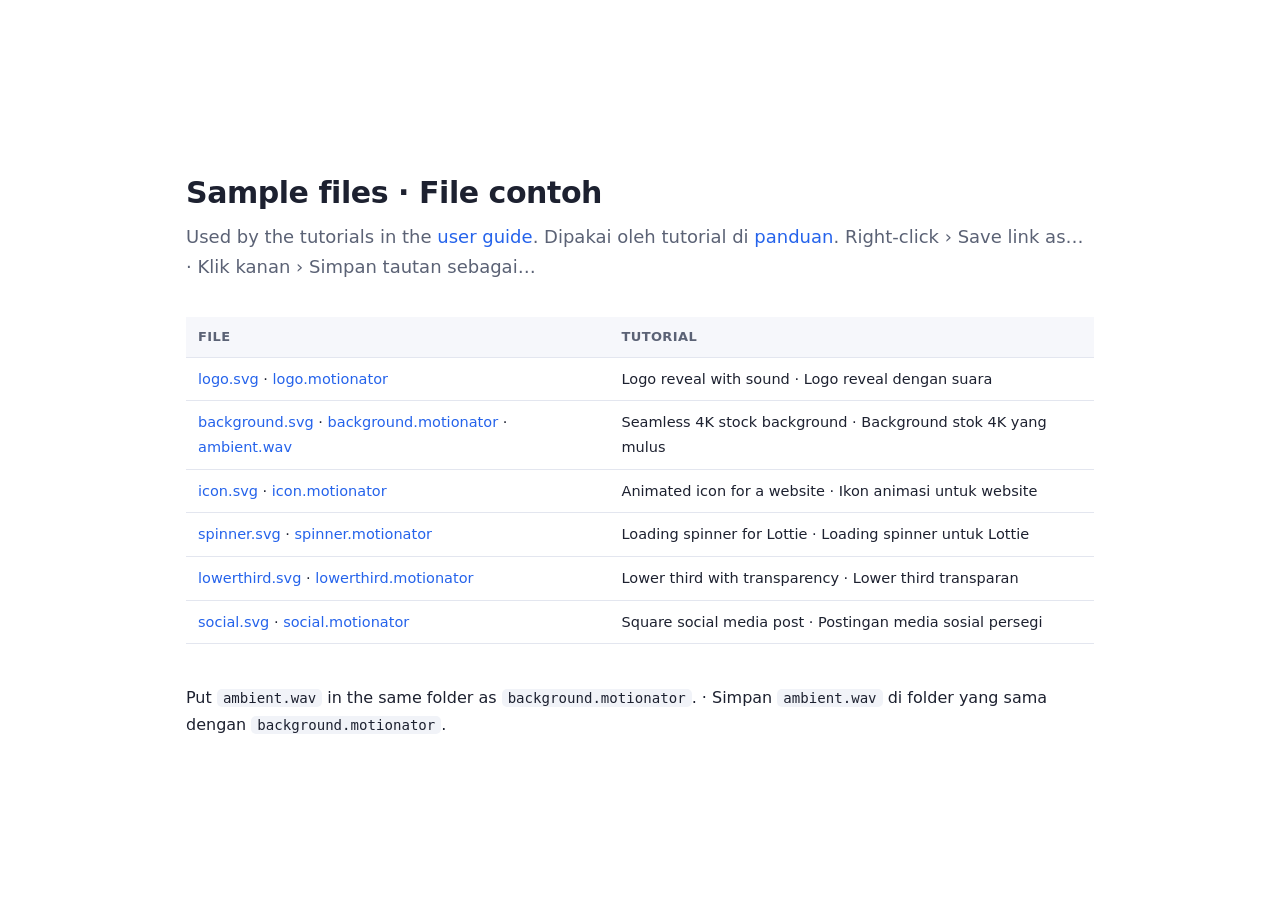
<file: samples/index.html>
<!doctype html>
<html lang="en">
<head>
<meta charset="utf-8">
<meta name="viewport" content="width=device-width, initial-scale=1">
<title>Motionator sample files</title>
<link rel="icon" href="../img/logo.png">
<link rel="stylesheet" href="../assets/style.css">
</head>
<body>
<main style="margin:0"><div class="content" style="padding:40px 16px">
<h2>Sample files · File contoh</h2>
<p class="lead">Used by the tutorials in the <a href="../">user guide</a>. Dipakai oleh tutorial di <a href="../">panduan</a>. Right-click › Save link as… · Klik kanan › Simpan tautan sebagai…</p>
<div class="table-wrap"><table><thead><tr><th>File</th><th>Tutorial</th></tr></thead><tbody>
<tr><td><a href="logo.svg" download>logo.svg</a> · <a href="logo.motionator" download>logo.motionator</a></td><td>Logo reveal with sound · Logo reveal dengan suara</td></tr>
<tr><td><a href="background.svg" download>background.svg</a> · <a href="background.motionator" download>background.motionator</a> · <a href="ambient.wav" download>ambient.wav</a></td><td>Seamless 4K stock background · Background stok 4K yang mulus</td></tr>
<tr><td><a href="icon.svg" download>icon.svg</a> · <a href="icon.motionator" download>icon.motionator</a></td><td>Animated icon for a website · Ikon animasi untuk website</td></tr>
<tr><td><a href="spinner.svg" download>spinner.svg</a> · <a href="spinner.motionator" download>spinner.motionator</a></td><td>Loading spinner for Lottie · Loading spinner untuk Lottie</td></tr>
<tr><td><a href="lowerthird.svg" download>lowerthird.svg</a> · <a href="lowerthird.motionator" download>lowerthird.motionator</a></td><td>Lower third with transparency · Lower third transparan</td></tr>
<tr><td><a href="social.svg" download>social.svg</a> · <a href="social.motionator" download>social.motionator</a></td><td>Square social media post · Postingan media sosial persegi</td></tr>
</tbody></table></div>
<p>Put <code>ambient.wav</code> in the same folder as <code>background.motionator</code>. · Simpan <code>ambient.wav</code> di folder yang sama dengan <code>background.motionator</code>.</p>
</div></main>
</body></html>
</file>
<file: assets/style.css>
/* Motionator user guide — layout, typography, light/dark themes, print. */
:root {
  --bg: #ffffff;
  --bg-soft: #f6f7fb;
  --bg-code: #f1f3f8;
  --text: #1d2130;
  --text-dim: #5b6275;
  --border: #e3e6ef;
  --accent: #e2381d;
  --accent-2: #662d91;
  --link: #2563eb;
  --tip: #0f9d58;
  --note: #2563eb;
  --warn: #d97706;
  --shadow: 0 10px 30px rgba(15, 23, 42, 0.12);
  --radius: 10px;
  --side: 290px;
  --top: 60px;
  --brand: linear-gradient(120deg, #f15a24 0%, #ff0000 45%, #662d91 100%);
  color-scheme: light;
}
:root[data-theme="dark"] {
  --bg: #121318;
  --bg-soft: #191b22;
  --bg-code: #1f222b;
  --text: #e7e9f0;
  --text-dim: #9aa1b4;
  --border: #2a2e3a;
  --link: #7aa7ff;
  --shadow: 0 10px 30px rgba(0, 0, 0, 0.45);
  color-scheme: dark;
}
@media (prefers-color-scheme: dark) {
  :root:not([data-theme="light"]) {
    --bg: #121318;
    --bg-soft: #191b22;
    --bg-code: #1f222b;
    --text: #e7e9f0;
    --text-dim: #9aa1b4;
    --border: #2a2e3a;
    --link: #7aa7ff;
    --shadow: 0 10px 30px rgba(0, 0, 0, 0.45);
    color-scheme: dark;
  }
}

* { box-sizing: border-box; }
html { scroll-behavior: smooth; scroll-padding-top: calc(var(--top) + 16px); }
body {
  margin: 0;
  background: var(--bg);
  color: var(--text);
  font: 16px/1.7 "Inter", "Segoe UI", system-ui, -apple-system, sans-serif;
  -webkit-font-smoothing: antialiased;
}
a { color: var(--link); text-decoration: none; }
a:hover { text-decoration: underline; }
code, kbd, pre { font-family: "JetBrains Mono", "Cascadia Code", Consolas, monospace; }
code { background: var(--bg-code); padding: 1px 6px; border-radius: 5px; font-size: 0.88em; }
kbd {
  display: inline-block;
  min-width: 1.6em;
  padding: 1px 7px;
  border: 1px solid var(--border);
  border-bottom-width: 2px;
  border-radius: 6px;
  background: var(--bg-soft);
  font-size: 0.82em;
  line-height: 1.6;
  text-align: center;
  white-space: nowrap;
}
pre {
  background: var(--bg-code);
  border: 1px solid var(--border);
  border-radius: var(--radius);
  padding: 14px 16px;
  overflow: auto;
  font-size: 0.85em;
  line-height: 1.55;
}

/* Language: every block exists in both languages; the inactive one is hidden. */
html[data-lang="en"] [lang="id"]:not(html),
html[data-lang="id"] [lang="en"]:not(html) { display: none !important; }

/* ---------- top bar ---------- */
.topbar {
  position: fixed;
  inset: 0 0 auto 0;
  height: var(--top);
  z-index: 50;
  display: flex;
  align-items: center;
  gap: 16px;
  padding: 0 20px;
  background: color-mix(in srgb, var(--bg) 88%, transparent);
  backdrop-filter: blur(10px);
  border-bottom: 1px solid var(--border);
}
.brand { display: flex; align-items: center; gap: 10px; font-weight: 700; color: var(--text); font-size: 18px; white-space: nowrap; }
.brand:hover { text-decoration: none; }
.brand img { width: 30px; height: 30px; border-radius: 7px; }
.brand small { font-weight: 500; color: var(--text-dim); font-size: 13px; }
.search { position: relative; flex: 1; max-width: 520px; margin-left: auto; }
.search input {
  width: 100%;
  height: 38px;
  padding: 0 70px 0 38px;
  border: 1px solid var(--border);
  border-radius: 10px;
  background: var(--bg-soft);
  color: var(--text);
  font: inherit;
  font-size: 14px;
}
.search input:focus { outline: 2px solid var(--link); outline-offset: -1px; }
.search svg { position: absolute; left: 12px; top: 11px; width: 16px; height: 16px; color: var(--text-dim); }
.search .hint { position: absolute; right: 10px; top: 8px; }
.results {
  position: absolute;
  top: 44px;
  left: 0;
  right: 0;
  max-height: 70vh;
  overflow: auto;
  background: var(--bg);
  border: 1px solid var(--border);
  border-radius: 12px;
  box-shadow: var(--shadow);
  display: none;
}
.results.open { display: block; }
.results a { display: block; padding: 10px 14px; color: var(--text); border-bottom: 1px solid var(--border); }
.results a:last-child { border-bottom: 0; }
.results a:hover, .results a.active { background: var(--bg-soft); text-decoration: none; }
.results .r-title { font-weight: 600; font-size: 14px; }
.results .r-path { color: var(--text-dim); font-size: 12px; }
.results .r-snip { color: var(--text-dim); font-size: 13px; line-height: 1.5; margin-top: 2px; }
.results mark { background: #ffe58a; color: #1d2130; border-radius: 3px; padding: 0 2px; }
.results .empty { padding: 14px; color: var(--text-dim); font-size: 14px; }
.tools { display: flex; gap: 8px; align-items: center; }
.seg { display: inline-flex; border: 1px solid var(--border); border-radius: 9px; overflow: hidden; }
.seg button { border: 0; background: transparent; color: var(--text-dim); padding: 6px 12px; font: inherit; font-size: 13px; font-weight: 600; cursor: pointer; }
.seg button.on { background: var(--text); color: var(--bg); }
.icon-btn { border: 1px solid var(--border); background: transparent; color: var(--text); width: 36px; height: 34px; border-radius: 9px; cursor: pointer; display: grid; place-items: center; }
.icon-btn svg { width: 17px; height: 17px; }
.menu-btn { display: none; }

/* ---------- layout ---------- */
.sidebar {
  position: fixed;
  top: var(--top);
  bottom: 0;
  left: 0;
  width: var(--side);
  overflow: auto;
  padding: 22px 14px 40px 20px;
  border-right: 1px solid var(--border);
  background: var(--bg);
}
.sidebar .group { margin: 18px 0 6px; font-size: 11px; font-weight: 700; letter-spacing: 0.08em; text-transform: uppercase; color: var(--text-dim); }
.sidebar a { display: block; padding: 5px 10px; margin: 1px 0; border-radius: 7px; color: var(--text); font-size: 14px; line-height: 1.45; }
.sidebar a:hover { background: var(--bg-soft); text-decoration: none; }
.sidebar a.active { background: color-mix(in srgb, var(--accent) 12%, transparent); color: var(--accent); font-weight: 600; }
.sidebar .downloads { margin-top: 26px; padding: 14px; border: 1px solid var(--border); border-radius: 12px; background: var(--bg-soft); font-size: 13px; }
.sidebar .downloads a { padding: 4px 0; font-size: 13px; }
main { margin-left: var(--side); padding: calc(var(--top) + 30px) 48px 80px; }
.content { max-width: 940px; margin: 0 auto; }
.toc-right { display: none; }

/* ---------- hero ---------- */
.hero {
  position: relative;
  overflow: hidden;
  border-radius: 18px;
  padding: 46px 44px;
  color: #fff;
  background: var(--brand);
  box-shadow: var(--shadow);
}
.hero h1 { margin: 0 0 10px; font-size: 40px; line-height: 1.15; letter-spacing: -0.02em; }
.hero p { margin: 0; max-width: 640px; font-size: 18px; opacity: 0.95; }
.hero .badges { display: flex; flex-wrap: wrap; gap: 8px; margin-top: 22px; }
.hero .badges span { background: rgba(255, 255, 255, 0.18); padding: 4px 12px; border-radius: 99px; font-size: 13px; font-weight: 600; }
.hero img.logo { position: absolute; right: 36px; top: 34px; width: 120px; height: 120px; border-radius: 26px; box-shadow: 0 12px 30px rgba(0, 0, 0, 0.3); }

/* ---------- sections ---------- */
section.doc { padding-top: 26px; }
h2 { font-size: 30px; line-height: 1.25; margin: 44px 0 10px; letter-spacing: -0.015em; }
h2 .num { color: var(--accent); margin-right: 10px; }
h3 { font-size: 21px; margin: 32px 0 6px; }
h4 { font-size: 17px; margin: 22px 0 4px; }
.lead { font-size: 18px; color: var(--text-dim); margin-top: 0; }
h2 a.anchor, h3 a.anchor { opacity: 0; margin-left: 8px; font-size: 0.7em; }
h2:hover a.anchor, h3:hover a.anchor { opacity: 1; }
hr.sep { border: 0; border-top: 1px solid var(--border); margin: 48px 0 0; }

figure { margin: 22px 0 28px; }
figure .shot {
  position: relative;
  display: inline-block;
  max-width: 100%;
  border-radius: 12px;
  overflow: hidden;
  border: 1px solid var(--border);
  box-shadow: var(--shadow);
  background: #1e1e1e;
  line-height: 0;
}
figure img { max-width: 100%; height: auto; display: block; cursor: zoom-in; }
figure.small .shot { max-width: 460px; }
figure.medium .shot { max-width: 720px; }
figcaption { margin-top: 10px; color: var(--text-dim); font-size: 14px; line-height: 1.5; }
figcaption b { color: var(--text); }
.pin {
  position: absolute;
  width: 26px;
  height: 26px;
  margin: -13px 0 0 -13px;
  border-radius: 50%;
  background: var(--accent);
  color: #fff;
  font: 700 13px/26px "Segoe UI", system-ui, sans-serif;
  text-align: center;
  box-shadow: 0 0 0 3px #fff, 0 4px 10px rgba(0, 0, 0, 0.4);
}
.legend { display: grid; grid-template-columns: repeat(auto-fill, minmax(260px, 1fr)); gap: 8px 22px; margin: 6px 0 24px; padding: 0; list-style: none; }
.legend li { display: flex; gap: 10px; align-items: baseline; font-size: 15px; }
.legend li b.n { flex: none; width: 24px; height: 24px; border-radius: 50%; background: var(--accent); color: #fff; font-size: 12px; display: grid; place-items: center; }

.strip { display: grid; grid-template-columns: repeat(4, 1fr); gap: 10px; margin: 18px 0 8px; }
.strip div { border-radius: 10px; overflow: hidden; border: 1px solid var(--border); position: relative; line-height: 0; }
.strip img { width: 100%; height: auto; }
.strip span { position: absolute; left: 8px; bottom: 8px; background: rgba(0, 0, 0, 0.65); color: #fff; font: 600 12px/1.6 "Segoe UI", sans-serif; padding: 0 8px; border-radius: 6px; }

.callout { border-left: 4px solid var(--note); background: color-mix(in srgb, var(--note) 8%, var(--bg)); padding: 12px 16px 12px 18px; border-radius: 0 10px 10px 0; margin: 18px 0; }
.callout.tip { border-color: var(--tip); background: color-mix(in srgb, var(--tip) 8%, var(--bg)); }
.callout.warn { border-color: var(--warn); background: color-mix(in srgb, var(--warn) 9%, var(--bg)); }
.callout .t { font-weight: 700; display: block; margin-bottom: 2px; font-size: 14px; text-transform: uppercase; letter-spacing: 0.04em; }
.callout.tip .t { color: var(--tip); }
.callout.note .t { color: var(--note); }
.callout.warn .t { color: var(--warn); }
.callout p { margin: 4px 0; }

ol.steps { counter-reset: step; list-style: none; padding: 0; margin: 18px 0; }
ol.steps > li { counter-increment: step; position: relative; padding: 0 0 18px 50px; }
ol.steps > li::before {
  content: counter(step);
  position: absolute;
  left: 0;
  top: 0;
  width: 32px;
  height: 32px;
  border-radius: 50%;
  background: var(--text);
  color: var(--bg);
  font-weight: 700;
  font-size: 14px;
  display: grid;
  place-items: center;
}
ol.steps > li::after { content: ""; position: absolute; left: 15px; top: 36px; bottom: 4px; width: 2px; background: var(--border); }
ol.steps > li:last-child::after { display: none; }

table { width: 100%; border-collapse: collapse; margin: 16px 0 24px; font-size: 14.5px; }
th, td { text-align: left; padding: 9px 12px; border-bottom: 1px solid var(--border); vertical-align: top; }
th { background: var(--bg-soft); font-weight: 650; font-size: 13px; text-transform: uppercase; letter-spacing: 0.03em; color: var(--text-dim); }
tr:hover td { background: color-mix(in srgb, var(--bg-soft) 70%, transparent); }
.table-wrap { overflow-x: auto; }
.tag { display: inline-block; padding: 0 8px; border-radius: 99px; font-size: 12px; font-weight: 650; line-height: 1.7; }
.tag.enter { background: #dcfce7; color: #166534; }
.tag.exit { background: #fee2e2; color: #991b1b; }
.tag.loop { background: #dbeafe; color: #1e40af; }
.tag.emphasis { background: #fef3c7; color: #92400e; }
.tag.yes { background: #dcfce7; color: #166534; }
.tag.no { background: #fee2e2; color: #991b1b; }
.tag.part { background: #fef3c7; color: #92400e; }

.cards { display: grid; grid-template-columns: repeat(auto-fill, minmax(250px, 1fr)); gap: 14px; margin: 20px 0; }
.card { border: 1px solid var(--border); border-radius: 14px; padding: 18px; background: var(--bg-soft); }
.card h4 { margin: 0 0 6px; }
.card p { margin: 0; font-size: 14.5px; color: var(--text-dim); }
.card .ico { font-size: 24px; display: block; margin-bottom: 4px; }

.diagram { margin: 20px 0 26px; padding: 18px; border: 1px solid var(--border); border-radius: 14px; background: var(--bg-soft); overflow-x: auto; }
.diagram svg { display: block; margin: 0 auto; max-width: 100%; height: auto; }
.diagram svg text { fill: var(--text); font-family: "Segoe UI", system-ui, sans-serif; }
.diagram svg .dim { fill: var(--text-dim); }
.diagram svg .stroke { stroke: var(--text); }

.footer { margin-top: 70px; padding-top: 22px; border-top: 1px solid var(--border); color: var(--text-dim); font-size: 13px; }

/* lightbox */
.lightbox { position: fixed; inset: 0; z-index: 100; background: rgba(5, 6, 10, 0.88); display: none; align-items: center; justify-content: center; padding: 30px; cursor: zoom-out; }
.lightbox.open { display: flex; }
.lightbox img { max-width: 100%; max-height: 100%; border-radius: 10px; box-shadow: 0 20px 60px rgba(0, 0, 0, 0.6); }

/* ---------- responsive ---------- */
@media (max-width: 980px) {
  .menu-btn { display: grid; }
  .sidebar { transform: translateX(-100%); transition: transform 0.2s; z-index: 40; box-shadow: var(--shadow); }
  body.nav-open .sidebar { transform: none; }
  main { margin-left: 0; padding: calc(var(--top) + 20px) 18px 60px; }
  .brand small { display: none; }
  .hero { padding: 30px 24px; }
  .hero h1 { font-size: 30px; }
  .hero img.logo { display: none; }
  .strip { grid-template-columns: repeat(2, 1fr); }
  .search .hint { display: none; }
}
@media (max-width: 560px) {
  .topbar { gap: 8px; padding: 0 10px; }
  .brand span { display: none; }
  h2 { font-size: 25px; }
}

/* ---------- print (PDF) ---------- */
@page { size: A4; margin: 16mm 15mm 18mm; }
@media print {
  :root { --bg: #fff; --bg-soft: #f6f7fb; --bg-code: #f1f3f8; --text: #1d2130; --text-dim: #5b6275; --border: #e3e6ef; --shadow: none; }
  body { font-size: 11pt; line-height: 1.55; }
  .topbar, .sidebar, .lightbox, h2 a.anchor, h3 a.anchor { display: none !important; }
  main { margin: 0; padding: 0; }
  .content { max-width: none; }
  section.doc { break-before: page; padding-top: 0; }
  section.doc.first { break-before: auto; }
  h2 { margin-top: 0; }
  figure, .diagram, tr, pre, .callout, .strip, .card { break-inside: avoid; }
  h3, h4 { break-after: avoid; }
  figure .shot { box-shadow: none; display: block; width: fit-content; max-width: 100%; margin: 0 auto; }
  figure img { max-height: 115mm; width: auto; }
  figure figcaption { text-align: center; }
  a { color: inherit; }
  .print-only { display: block !important; }
  pre { white-space: pre-wrap; }
}
.print-only { display: none; }
.cover { height: 250mm; display: flex; flex-direction: column; justify-content: center; text-align: left; }
.cover .band { height: 10px; border-radius: 6px; background: var(--brand); margin: 26px 0; width: 70%; }
.cover h1 { font-size: 44pt; margin: 20px 0 6px; line-height: 1.05; }
.cover p { font-size: 15pt; color: var(--text-dim); margin: 0; }
.cover img { width: 110px; border-radius: 24px; }
.cover .meta { margin-top: 60px; font-size: 11pt; color: var(--text-dim); }
.print-toc { break-before: page; break-after: page; }
.print-toc h2 { margin-top: 0; }
.print-toc ol { columns: 2; column-gap: 30px; padding-left: 34px; font-size: 11.5pt; line-height: 1.9; }

/* preset reference */
.preset { border: 1px solid var(--border); border-radius: 14px; padding: 16px 18px 6px; margin: 18px 0 22px; background: var(--bg); }
.preset h3 { margin: 0 0 4px; font-size: 19px; display: flex; align-items: center; gap: 10px; flex-wrap: wrap; }
.preset .meta { color: var(--text-dim); font-size: 13.5px; margin: 0 0 10px; }
.preset .frames { line-height: 0; border-radius: 10px; overflow: hidden; border: 1px solid var(--border); }
.preset .frames img { width: 100%; height: auto; display: block; }
.preset .times { display: grid; grid-template-columns: repeat(5, 1fr); font: 600 11.5px/1.8 "JetBrains Mono", monospace; color: var(--text-dim); text-align: center; margin: 2px 0 8px; }
.preset table { font-size: 13.5px; }
.preset p { margin: 8px 0 10px; }
.ease-grid { display: grid; grid-template-columns: repeat(auto-fill, minmax(150px, 1fr)); gap: 12px; margin: 18px 0; }
.ease-grid div { border: 1px solid var(--border); border-radius: 12px; padding: 10px 10px 6px; text-align: center; font-size: 12.5px; background: var(--bg-soft); }
.ease-grid svg { width: 100%; height: auto; }
.ease-grid code { font-size: 11px; display: block; color: var(--text-dim); background: none; padding: 0; }
.glossary dt { font-weight: 700; margin-top: 14px; }
.glossary dd { margin: 2px 0 0 0; color: var(--text); }
@media print {
  .preset { break-inside: avoid; padding: 10px 14px 2px; margin: 10px 0 14px; }
  .ease-grid { grid-template-columns: repeat(4, 1fr); }
  .ease-grid div { break-inside: avoid; }
}
</file>
